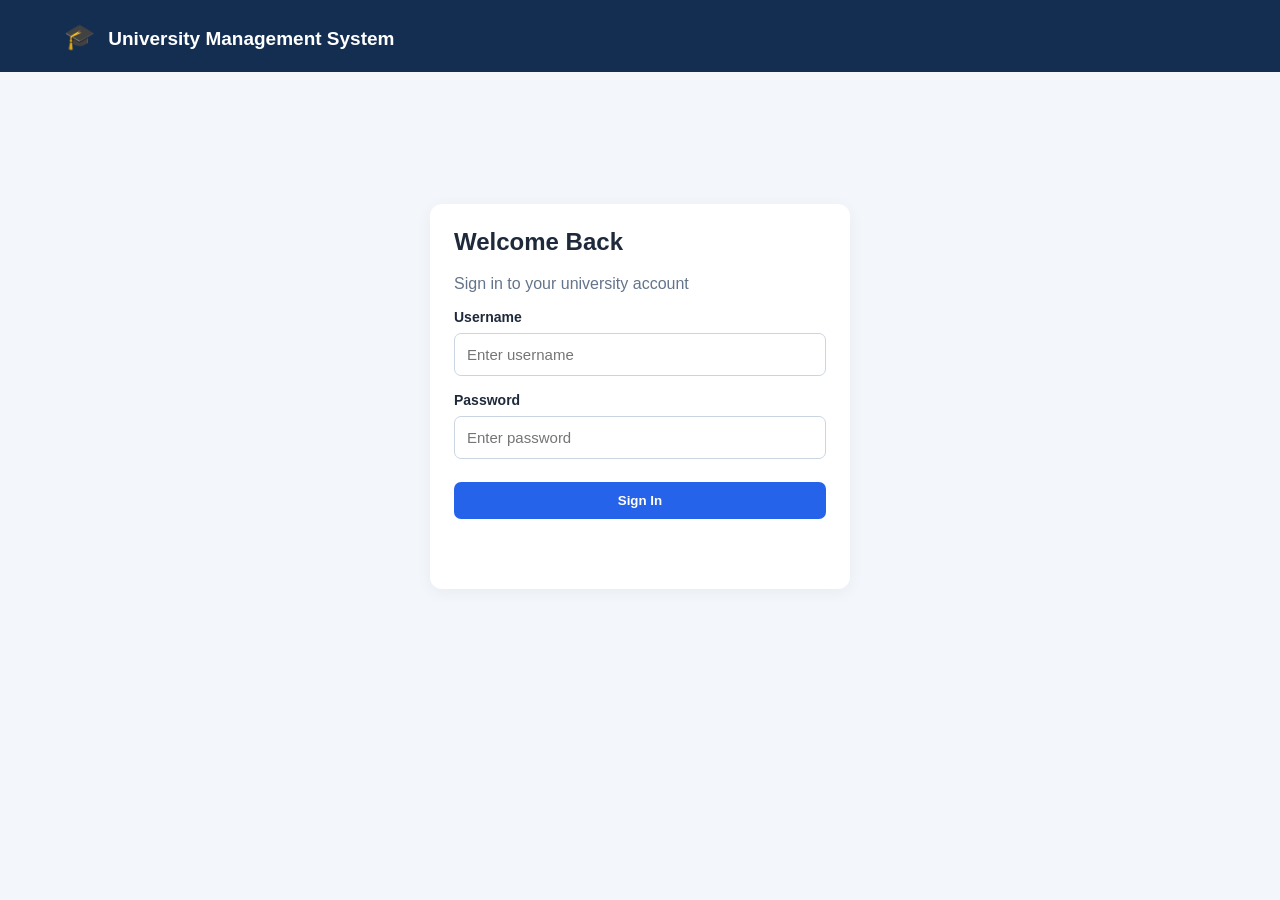
<file: src/main/resources/static/ui/index.html>
<!DOCTYPE html>
<html lang="en">
<head>
    <meta charset="UTF-8">
    <meta name="viewport"
          content="width=device-width, initial-scale=1.0">
    <title>University Management System</title>
    <link rel="stylesheet" href="style.css">
    <script src="app.js" defer></script>
</head>
<body>

<header class="topbar">
    <div class="brand">
        <span class="brand-icon">🎓</span>
        University Management System
    </div>
    <button id="logoutBtn" class="secondary hidden">
        Logout
    </button>
</header>

<main>
    <!-- LOGIN SCREEN -->
    <section id="loginScreen" class="login-container">
        <div class="panel login-panel">
            <h1>Welcome Back</h1>
            <p class="muted">
                Sign in to your university account
            </p>

            <form id="loginForm">
                <label for="username">Username</label>
                <input id="username" required
                       autocomplete="username"
                       placeholder="Enter username">

                <label for="password">Password</label>
                <input id="password" type="password"
                       required
                       autocomplete="current-password"
                       placeholder="Enter password">

                <button class="primary full" type="submit">
                    Sign In
                </button>
            </form>
            <p id="loginMessage" class="message"></p>
        </div>
    </section>

    <!-- DASHBOARD -->
    <section id="dashboard" class="hidden">
        <div class="dashboard-heading">
            <div>
                <h1 id="welcomeText">Dashboard</h1>
                <p class="muted">
                    University administration portal
                </p>
            </div>
            <span id="roleLabel" class="role-badge"></span>
        </div>

        <p id="appMessage" class="message"
           role="status" aria-live="polite"></p>

        <div id="adminPanel" class="hidden">

            <div class="stats">
                <div class="panel">
                    <p class="muted">Total Students</p>
                    <h2 id="studentCount">0</h2>
                </div>
                <div class="panel">
                    <p class="muted">Total Teachers</p>
                    <h2 id="teacherCount">0</h2>
                </div>
            </div>

            <nav class="tabs">
                <button type="button" class="tab active"
                        data-tab="students">
                    Students
                </button>
                <button type="button" class="tab"
                        data-tab="teachers">
                    Teachers
                </button>
            </nav>

            <!-- STUDENT MANAGEMENT -->
            <section id="studentsSection">
                <div class="section-heading">
                    <h2>Student Management</h2>
                    <button id="addStudentBtn" class="primary">
                        + Add Student
                    </button>
                </div>

                <div class="panel table-scroll">
                    <table>
                        <thead>
                        <tr>
                            <th>ID</th>
                            <th>Name</th>
                            <th>Email</th>
                            <th>Department</th>
                            <th>Semester</th>
                            <th>Actions</th>
                        </tr>
                        </thead>
                        <tbody id="studentsTable"></tbody>
                    </table>
                </div>
            </section>

            <!-- TEACHER MANAGEMENT -->
            <section id="teachersSection" class="hidden">
                <div class="section-heading">
                    <h2>Teacher Management</h2>
                    <button id="addTeacherBtn" class="primary">
                        + Add Teacher
                    </button>
                </div>

                <div class="panel table-scroll">
                    <table>
                        <thead>
                        <tr>
                            <th>ID</th>
                            <th>Name</th>
                            <th>Email</th>
                            <th>Department</th>
                            <th>Designation</th>
                            <th>Actions</th>
                        </tr>
                        </thead>
                        <tbody id="teachersTable"></tbody>
                    </table>
                </div>
            </section>
        </div>

        <div id="otherRolePanel" class="panel hidden">
            <h2>Account Dashboard</h2>
            <p>
                You have signed in successfully.
                Your role-specific profile dashboard
                will be added in the next frontend step.
            </p>
        </div>
    </section>
</main>

<!-- CREATE / UPDATE DIALOG -->
<dialog id="recordDialog" class="record-dialog">
    <form id="recordForm">
        <h2 id="dialogTitle">Add Record</h2>
        <input id="recordId" type="hidden">

        <label for="recordName">Full Name</label>
        <input id="recordName" required>

        <label for="recordEmail">Email</label>
        <input id="recordEmail" type="email" required>

        <label for="recordDepartment">Department</label>
        <input id="recordDepartment" required>

        <div id="semesterField">
            <label for="recordSemester">Semester</label>
            <input id="recordSemester" type="number"
                   min="1" max="20">
        </div>

        <div id="designationField" class="hidden">
            <label for="recordDesignation">Designation</label>
            <input id="recordDesignation">
        </div>

        <div id="credentialsFields">
            <label for="recordUsername">Username</label>
            <input id="recordUsername">

            <label for="recordPassword">Password</label>
            <input id="recordPassword" type="password"
                   minlength="8">
        </div>

        <p id="formMessage" class="message"
           role="alert"></p>

        <div class="dialog-actions">
            <button id="cancelDialog" type="button"
                    class="secondary">Cancel</button>
            <button type="submit" class="primary">
                Save Record
            </button>
        </div>
    </form>
</dialog>

</body>
</html>
</file>
<file: src/main/resources/static/ui/style.css>
:root {
    font-family: Arial, sans-serif;
    color: #1e293b;
    background: #f3f6fb;
}

* {
    box-sizing: border-box;
}

body {
    margin: 0;
}

.topbar {
    display: flex;
    justify-content: space-between;
    align-items: center;
    background: #142e52;
    color: white;
    min-height: 72px;
    padding: 16px 5%;
}

.brand {
    font-size: 19px;
    font-weight: bold;
}

.brand-icon {
    font-size: 25px;
    margin-right: 8px;
}

main {
    max-width: 1200px;
    margin: 0 auto;
    padding: 32px 20px;
}

.hidden {
    display: none !important;
}

.panel {
    background: white;
    border-radius: 12px;
    padding: 24px;
    box-shadow: 0 3px 16px rgba(0, 0, 0, 0.05);
}

.login-container {
    min-height: 65vh;
    display: flex;
    justify-content: center;
    align-items: center;
}

.login-panel {
    width: 100%;
    max-width: 420px;
}

h1, h2 {
    margin-top: 0;
}

.muted {
    color: #64748b;
}

label {
    display: block;
    font-weight: 600;
    margin: 16px 0 8px;
    font-size: 14px;
}

input {
    width: 100%;
    padding: 12px;
    border: 1px solid #cbd5e1;
    border-radius: 7px;
    font-size: 15px;
}

input:focus {
    outline: 2px solid #93c5fd;
    border-color: #2563eb;
}

button {
    cursor: pointer;
    border: 0;
    border-radius: 7px;
    padding: 11px 17px;
    font-weight: 600;
}

.primary {
    background: #2563eb;
    color: white;
}

.primary:hover {
    background: #1d4ed8;
}

.secondary {
    background: #e2e8f0;
    color: #1e293b;
}

.full {
    width: 100%;
    margin-top: 23px;
}

.dashboard-heading,
.section-heading {
    display: flex;
    align-items: center;
    justify-content: space-between;
    gap: 16px;
    margin-bottom: 24px;
}

.role-badge {
    background: #dbeafe;
    color: #1d4ed8;
    padding: 8px 15px;
    border-radius: 20px;
    font-weight: bold;
}

.stats {
    display: grid;
    grid-template-columns: repeat(2, 1fr);
    gap: 20px;
    margin-bottom: 26px;
}

.stats h2 {
    font-size: 32px;
    margin-bottom: 0;
}

.tabs {
    display: flex;
    gap: 12px;
    margin-bottom: 22px;
}

.tab {
    background: #e2e8f0;
}

.tab.active {
    background: #142e52;
    color: white;
}

.table-scroll {
    overflow-x: auto;
}

table {
    width: 100%;
    border-collapse: collapse;
    text-align: left;
}

th, td {
    padding: 14px 12px;
    border-bottom: 1px solid #e2e8f0;
}

th {
    background: #f8fafc;
    font-size: 13px;
}

td {
    font-size: 14px;
}

.action-button {
    padding: 7px 11px;
    margin: 3px;
    background: #dbeafe;
    color: #1d4ed8;
}

.danger {
    background: #fee2e2;
    color: #b91c1c;
}

.message {
    min-height: 18px;
    color: #b91c1c;
    font-size: 14px;
}

.message.success {
    color: #047857;
}

.record-dialog {
    width: min(94vw, 460px);
    max-height: 90vh;
    overflow-y: auto;
    padding: 26px;
    border: 0;
    border-radius: 12px;
    box-shadow: 0 10px 60px #0004;
}

.record-dialog::backdrop {
    background: #0f172a99;
}

.dialog-actions {
    display: flex;
    justify-content: flex-end;
    gap: 12px;
    margin-top: 24px;
}

@media (max-width: 600px) {
    .stats {
        grid-template-columns: 1fr;
    }

    .dashboard-heading,
    .section-heading {
        align-items: flex-start;
        flex-direction: column;
    }

    .brand {
        font-size: 15px;
    }
}
</file>
